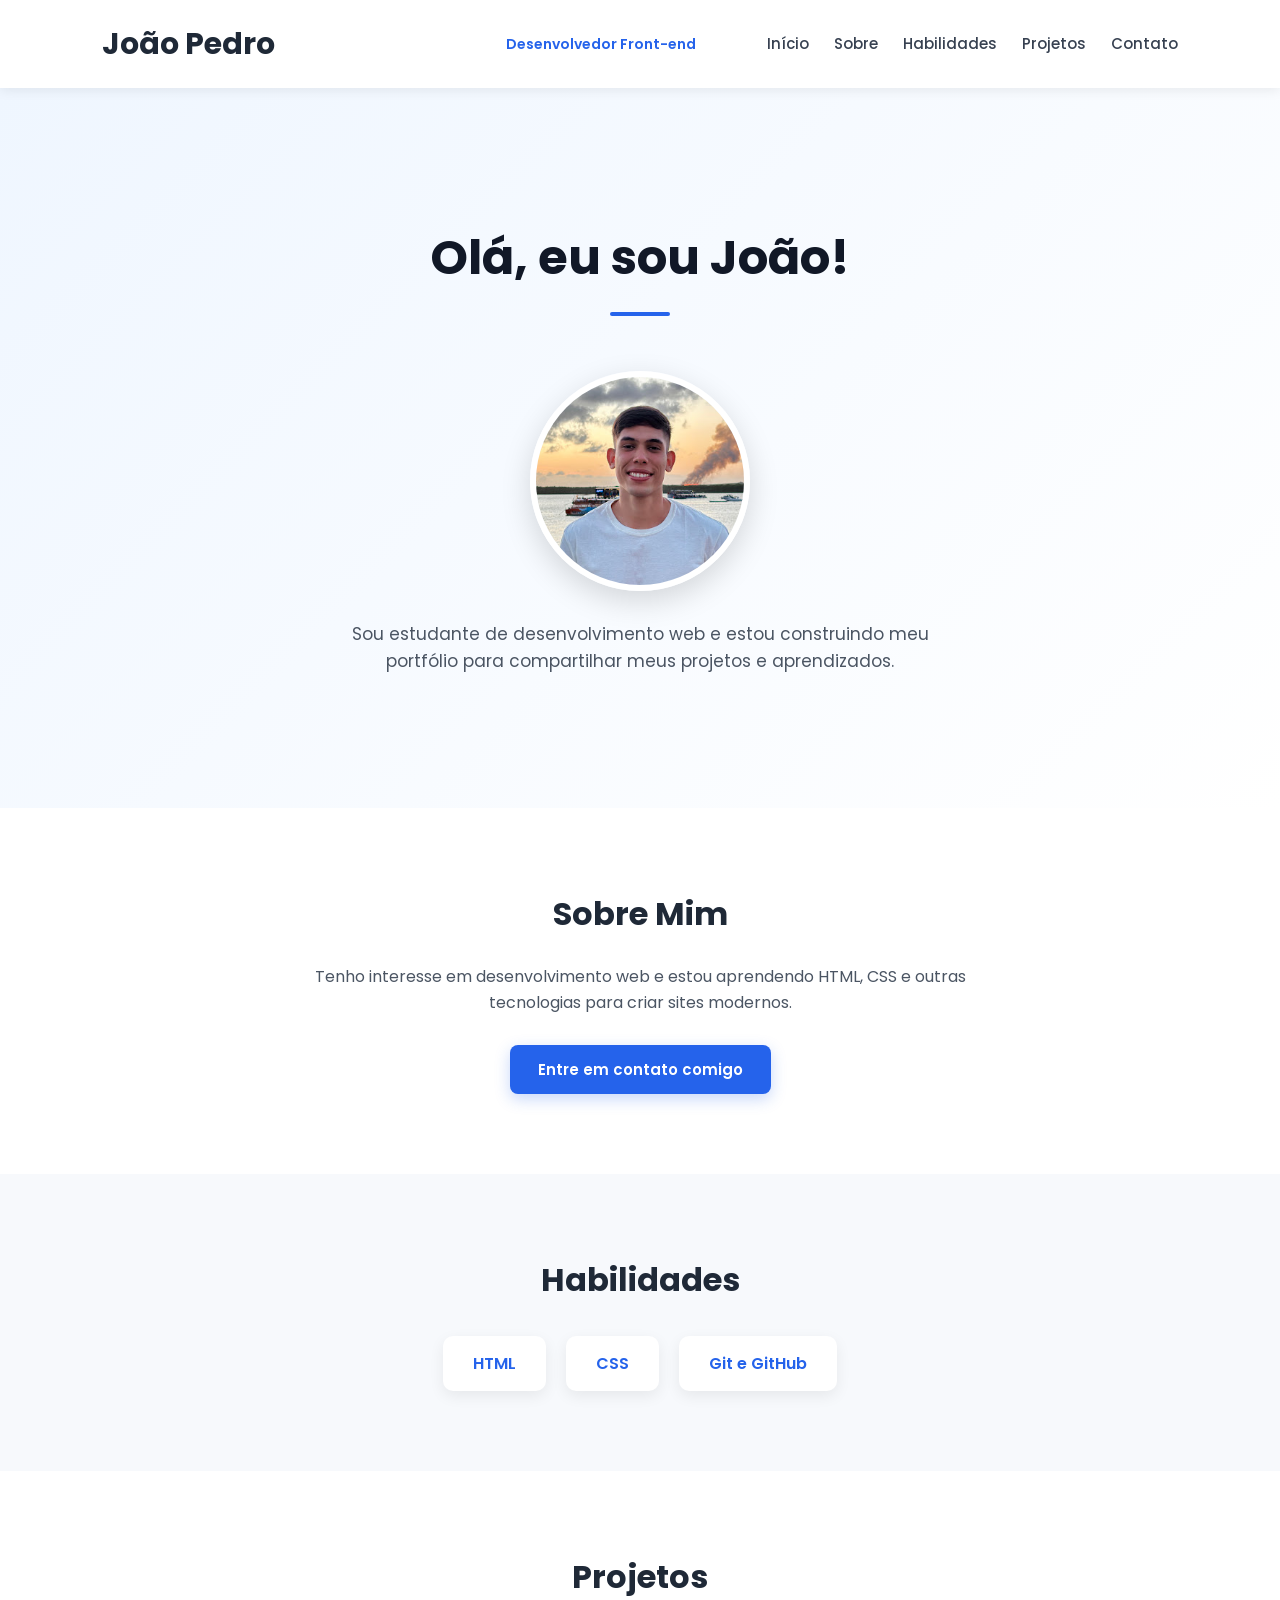
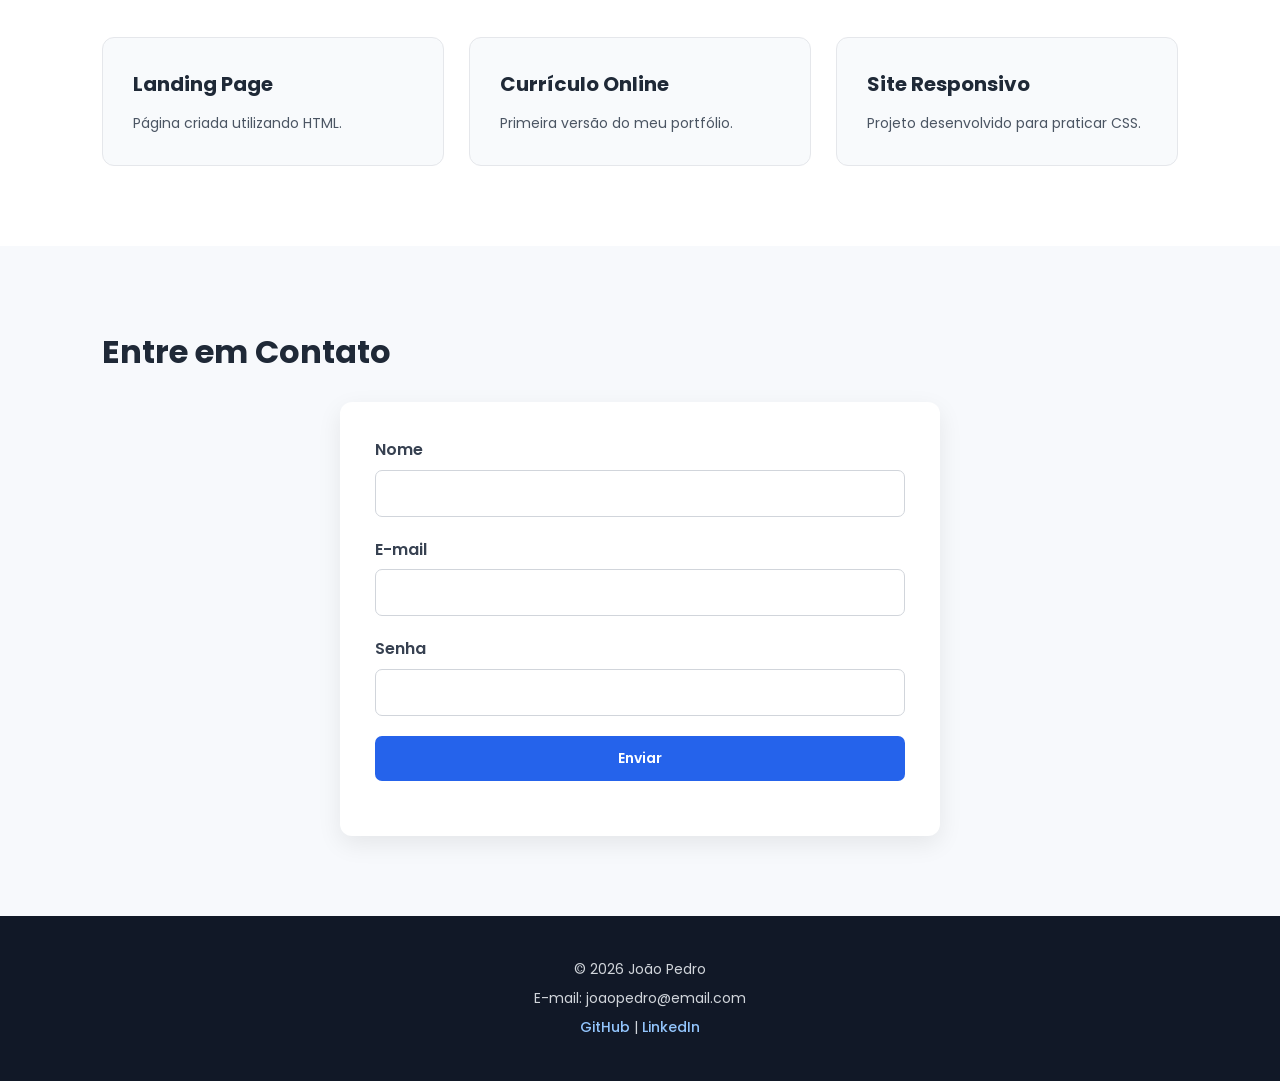
<file: index.html>
<!DOCTYPE html>
<html lang="pt-BR">

<head>
    <meta charset="UTF-8">

    <meta
        name="description"
        content="Portfólio pessoal de João Pedro, desenvolvedor Front-end. Conheça meus projetos, habilidades e formas de contato."
    >

    <meta name="viewport" content="width=device-width, initial-scale=1.0">

    <title>João Pedro | Portfólio</title>

    <link rel="stylesheet" href="style.css">

    <link rel="preconnect" href="https://fonts.googleapis.com">
    <link rel="preconnect" href="https://fonts.gstatic.com" crossorigin>

    <link
        href="https://fonts.googleapis.com/css2?family=Poppins:wght@400;500;600;700&display=swap"
        rel="stylesheet"
    >

    <!-- JavaScript -->
    <script src="script.js" defer></script>
</head>

<body>

    <!-- ================================
         CABEÇALHO
    ================================= -->

    <header>

        <h1>João Pedro</h1>

        <p class="cargo">
            Desenvolvedor Front-end
        </p>

        <nav>
            <a href="#hero">Início</a>
            <a href="#sobre">Sobre</a>
            <a href="#habilidades">Habilidades</a>
            <a href="#projetos">Projetos</a>
            <a href="#contato">Contato</a>
        </nav>

    </header>


    <!-- ================================
         CONTEÚDO PRINCIPAL
    ================================= -->

    <main>

        <!-- HERO -->

        <section id="hero">

            <h2>
                Olá, eu sou João!
            </h2>

            <img
                src="./perfil.jpg"
                alt="Foto de João Pedro"
            >

            <p>
                Sou estudante de desenvolvimento web e estou construindo
                meu portfólio para compartilhar meus projetos e aprendizados.
            </p>

        </section>


        <!-- SOBRE -->

        <section id="sobre">

            <h2>
                Sobre Mim
            </h2>

            <p>
                Tenho interesse em desenvolvimento web e estou aprendendo
                HTML, CSS e outras tecnologias para criar sites modernos.
            </p>

            <button id="botao-contato" type="button">
                Entre em contato comigo
            </button>

        </section>


        <!-- HABILIDADES -->

        <section id="habilidades">

            <h2>
                Habilidades
            </h2>

            <ul>

                <li>HTML</li>

                <li>CSS</li>

                <li>Git e GitHub</li>

            </ul>

        </section>


        <!-- PROJETOS -->

        <section id="projetos">

            <h2>
                Projetos
            </h2>

            <div class="projetos-grid">

                <article>

                    <h3>
                        Landing Page
                    </h3>

                    <p>
                        Página criada utilizando HTML.
                    </p>

                </article>


                <article>

                    <h3>
                        Currículo Online
                    </h3>

                    <p>
                        Primeira versão do meu portfólio.
                    </p>

                </article>


                <article>

                    <h3>
                        Site Responsivo
                    </h3>

                    <p>
                        Projeto desenvolvido para praticar CSS.
                    </p>

                </article>

            </div>

        </section>


        <!-- CONTATO -->

        <section id="contato">

            <h2>
                Entre em Contato
            </h2>

            <form action="#" method="post">

                <p>

                    <label for="nome">
                        Nome
                    </label>

                    <br>

                    <input
                        type="text"
                        id="nome"
                        name="nome"
                    >

                </p>


                <p>

                    <label for="email">
                        E-mail
                    </label>

                    <br>

                    <input
                        type="email"
                        id="email"
                        name="email"
                    >

                </p>


                <p>

                    <label for="senha">
                        Senha
                    </label>

                    <br>

                    <input
                        type="password"
                        id="senha"
                        name="senha"
                    >

                </p>


                <p>

                    <input
                        type="submit"
                        value="Enviar"
                    >

                </p>

            </form>

        </section>

    </main>


    <!-- ================================
         RODAPÉ
    ================================= -->

    <footer>

        <p>
            &copy; 2026 João Pedro
        </p>

        <p>
            E-mail: joaopedro@email.com
        </p>

        <p>

            <a
                class="link-social"
                href="https://github.com/jpsoaress99"
                target="_blank"
                rel="noopener noreferrer"
            >
                GitHub
            </a>

            |

            <a
                class="link-social"
                href="https://www.linkedin.com/in/jpsoaress99"
                target="_blank"
                rel="noopener noreferrer"
            >
                LinkedIn
            </a>

        </p>

    </footer>

</body>

</html>
</file>
<file: style.css>
/* ========================================
   CONFIGURAÇÃO GERAL
======================================== */

* {
    box-sizing: border-box;
    margin: 0;
    padding: 0;
}

html {
    scroll-behavior: smooth;
    scroll-padding-top: 100px;
}

body {
    font-family: 'Poppins', sans-serif;
    background-color: #f7f9fc;
    color: #333;
    line-height: 1.6;
}


/* ========================================
   CABEÇALHO
======================================== */

header {
    background-color: #ffffff;
    padding: 20px 8%;

    display: grid;
    grid-template-columns: 1fr 1fr 1fr;

    align-items: center;

    box-shadow: 0 2px 12px rgba(0, 0, 0, 0.08);

    position: sticky;
    top: 0;

    z-index: 1000;
}

header h1 {
    color: #1f2937;
    font-size: 30px;
    font-weight: 700;
    text-align: left;
}

.cargo {
    color: #2563eb;
    font-size: 14px;
    font-weight: 600;
    text-align: center;
}


/* ========================================
   MENU
======================================== */

nav {
    display: flex;
    gap: 25px;
    justify-content: flex-end;
}

nav a {
    color: #374151;
    text-decoration: none;

    font-size: 15px;
    font-weight: 500;

    position: relative;

    transition: 0.3s;
}

nav a:hover {
    color: #2563eb;
}

nav a::after {
    content: "";

    position: absolute;

    width: 0;
    height: 2px;

    background-color: #2563eb;

    left: 0;
    bottom: -5px;

    transition: 0.3s;
}

nav a:hover::after {
    width: 100%;
}


/* ========================================
   SEÇÕES
======================================== */

section {
    padding: 80px 8%;
}

section h2 {
    color: #1f2937;

    font-size: 32px;

    margin-bottom: 25px;
}

section p {
    color: #4b5563;
}


/* ========================================
   HERO
======================================== */

#hero {
    min-height: 80vh;

    padding: 100px 8%;

    display: flex;
    flex-direction: column;

    justify-content: center;
    align-items: center;

    text-align: center;

    background: linear-gradient(
        135deg,
        #eff6ff,
        #ffffff
    );
}

#hero h2 {
    font-size: 48px;

    color: #111827;

    margin-bottom: 25px;
}

#hero h2::after {
    content: "";

    display: block;

    width: 60px;
    height: 4px;

    background-color: #2563eb;

    margin: 15px auto 0;

    border-radius: 10px;
}

#hero img {
    width: 220px;
    height: 220px;

    object-fit: cover;

    border-radius: 50%;

    border: 6px solid #ffffff;

    box-shadow:
        0 10px 30px rgba(0, 0, 0, 0.15);

    margin: 30px 0;
}

#hero p {
    max-width: 650px;

    font-size: 17px;
}


/* ========================================
   SOBRE
======================================== */

#sobre {
    background-color: #ffffff;

    text-align: center;
}

#sobre p {
    max-width: 700px;

    margin: 0 auto 30px;
}


/* ========================================
   BOTÃO
======================================== */

button {
    background-color: #2563eb;

    color: white;

    border: none;

    padding: 13px 28px;

    border-radius: 8px;

    font-family: 'Poppins', sans-serif;

    font-size: 15px;

    font-weight: 600;

    cursor: pointer;

    transition: 0.3s;

    box-shadow:
        0 5px 15px rgba(37, 99, 235, 0.25);
}

button:hover {
    background-color: #1d4ed8;

    transform: translateY(-2px);

    box-shadow:
        0 8px 20px rgba(37, 99, 235, 0.3);
}


/* ========================================
   HABILIDADES
======================================== */

#habilidades {
    background-color: #f7f9fc;

    text-align: center;
}

#habilidades ul {
    list-style: none;

    display: flex;

    justify-content: center;

    flex-wrap: wrap;

    gap: 20px;

    margin-top: 30px;
}

#habilidades li {
    background-color: #ffffff;

    color: #2563eb;

    padding: 15px 30px;

    border-radius: 10px;

    font-weight: 600;

    box-shadow:
        0 5px 15px rgba(0, 0, 0, 0.07);

    transition: 0.3s;
}

#habilidades li:hover {
    transform: translateY(-5px);

    box-shadow:
        0 10px 20px rgba(0, 0, 0, 0.12);
}


/* ========================================
   PROJETOS
======================================== */

#projetos {
    background-color: #ffffff;

    text-align: center;
}

.projetos-grid {
    display: grid;

    grid-template-columns:
        repeat(3, 1fr);

    gap: 25px;

    margin-top: 35px;
}

.projetos-grid article {
    background-color: #f8fafc;

    padding: 30px;

    border-radius: 12px;

    border: 1px solid #e5e7eb;

    text-align: left;

    transition: 0.3s;
}

.projetos-grid article:hover {
    transform: translateY(-7px);

    box-shadow:
        0 12px 25px rgba(0, 0, 0, 0.1);

    border-color: #2563eb;
}

.projetos-grid h3 {
    color: #1f2937;

    margin-bottom: 12px;

    font-size: 20px;
}

.projetos-grid p {
    font-size: 14px;
}


/* ========================================
   CONTATO
======================================== */

#contato {
    background-color: #f7f9fc;
}

#contato form {
    max-width: 600px;

    margin: 0 auto;

    background-color: #ffffff;

    padding: 35px;

    border-radius: 12px;

    box-shadow:
        0 8px 25px rgba(0, 0, 0, 0.08);
}

#contato p {
    margin-bottom: 20px;
}

#contato label {
    display: inline-block;

    margin-bottom: 7px;

    color: #374151;

    font-weight: 600;
}

#contato input {
    width: 100%;

    padding: 12px 15px;

    border: 1px solid #d1d5db;

    border-radius: 7px;

    font-family: 'Poppins', sans-serif;

    font-size: 14px;

    outline: none;

    transition: 0.3s;
}

#contato input:focus {
    border-color: #2563eb;

    box-shadow:
        0 0 0 3px rgba(37, 99, 235, 0.1);
}

#contato input[type="submit"] {
    background-color: #2563eb;

    color: white;

    border: none;

    font-weight: 600;

    cursor: pointer;

    transition: 0.3s;
}

#contato input[type="submit"]:hover {
    background-color: #1d4ed8;
}


/* ========================================
   RODAPÉ
======================================== */

footer {
    background-color: #111827;

    padding: 35px 8%;

    text-align: center;
}

footer p {
    color: #d1d5db;

    margin: 7px 0;

    font-size: 14px;
}

.link-social {
    color: #93c5fd;

    text-decoration: none;

    font-weight: 500;

    transition: 0.3s;
}

.link-social:hover {
    color: #ffffff;
}


/* ========================================
   RESPONSIVIDADE
======================================== */

@media (max-width: 767px) {

    header {
        display: flex;

        flex-direction: column;

        gap: 12px;

        padding: 20px;

        text-align: center;
    }

    header h1 {
        font-size: 26px;
    }

    .cargo {
        text-align: center;
    }

    nav {
        flex-direction: column;

        gap: 12px;

        align-items: center;
    }

    section {
        padding: 60px 20px;
    }

    #hero {
        min-height: 75vh;

        padding: 70px 20px;
    }

    #hero h2 {
        font-size: 34px;
    }

    #hero img {
        width: 180px;
        height: 180px;
    }

    section h2 {
        font-size: 28px;
    }

    .projetos-grid {
        grid-template-columns: 1fr;
    }

    #habilidades ul {
        flex-direction: column;

        align-items: stretch;
    }

    #habilidades li {
        padding: 12px;
    }

    #contato form {
        padding: 25px;
    }
}


/* ========================================
   TABLETS
======================================== */

@media (min-width: 768px) and (max-width: 1024px) {

    header {
        padding: 20px 5%;
    }

    section {
        padding: 70px 5%;
    }

    .projetos-grid {
        grid-template-columns: repeat(2, 1fr);
    }

    nav {
        gap: 15px;
    }
}
</file>
